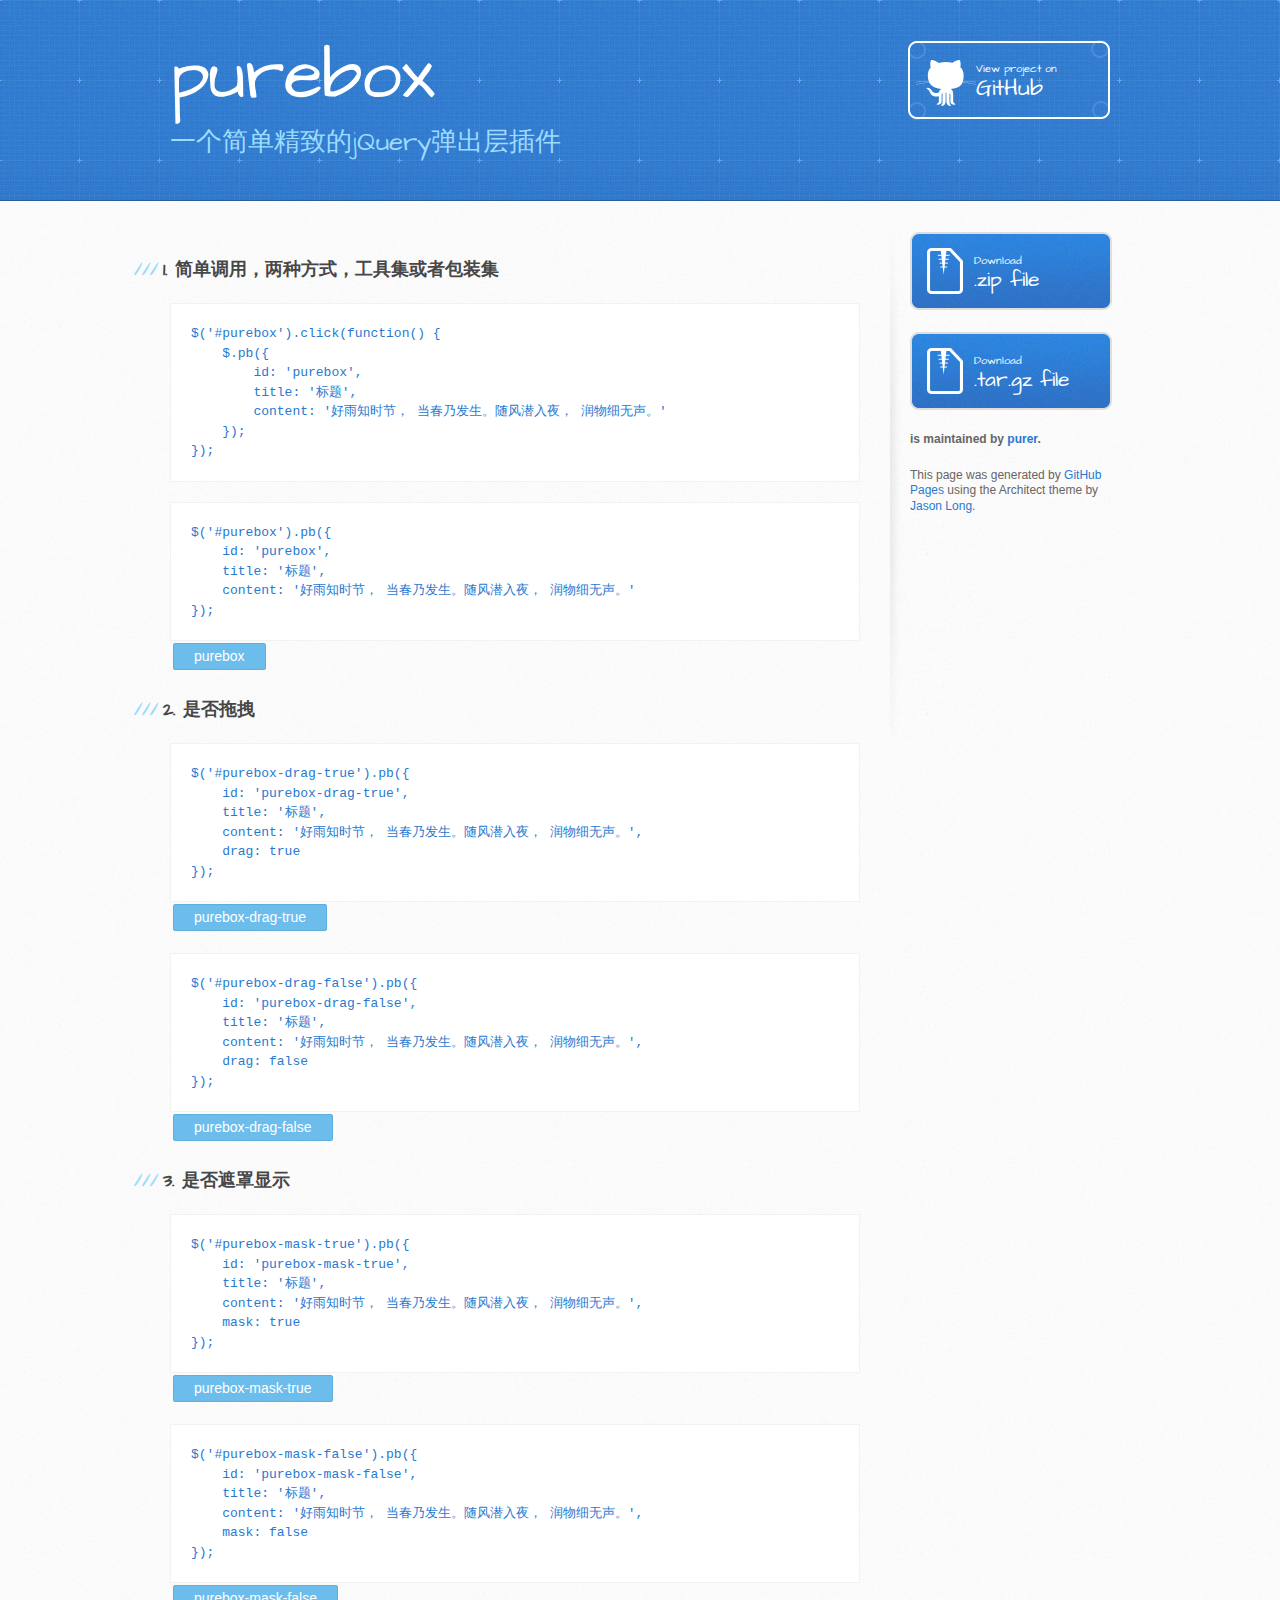
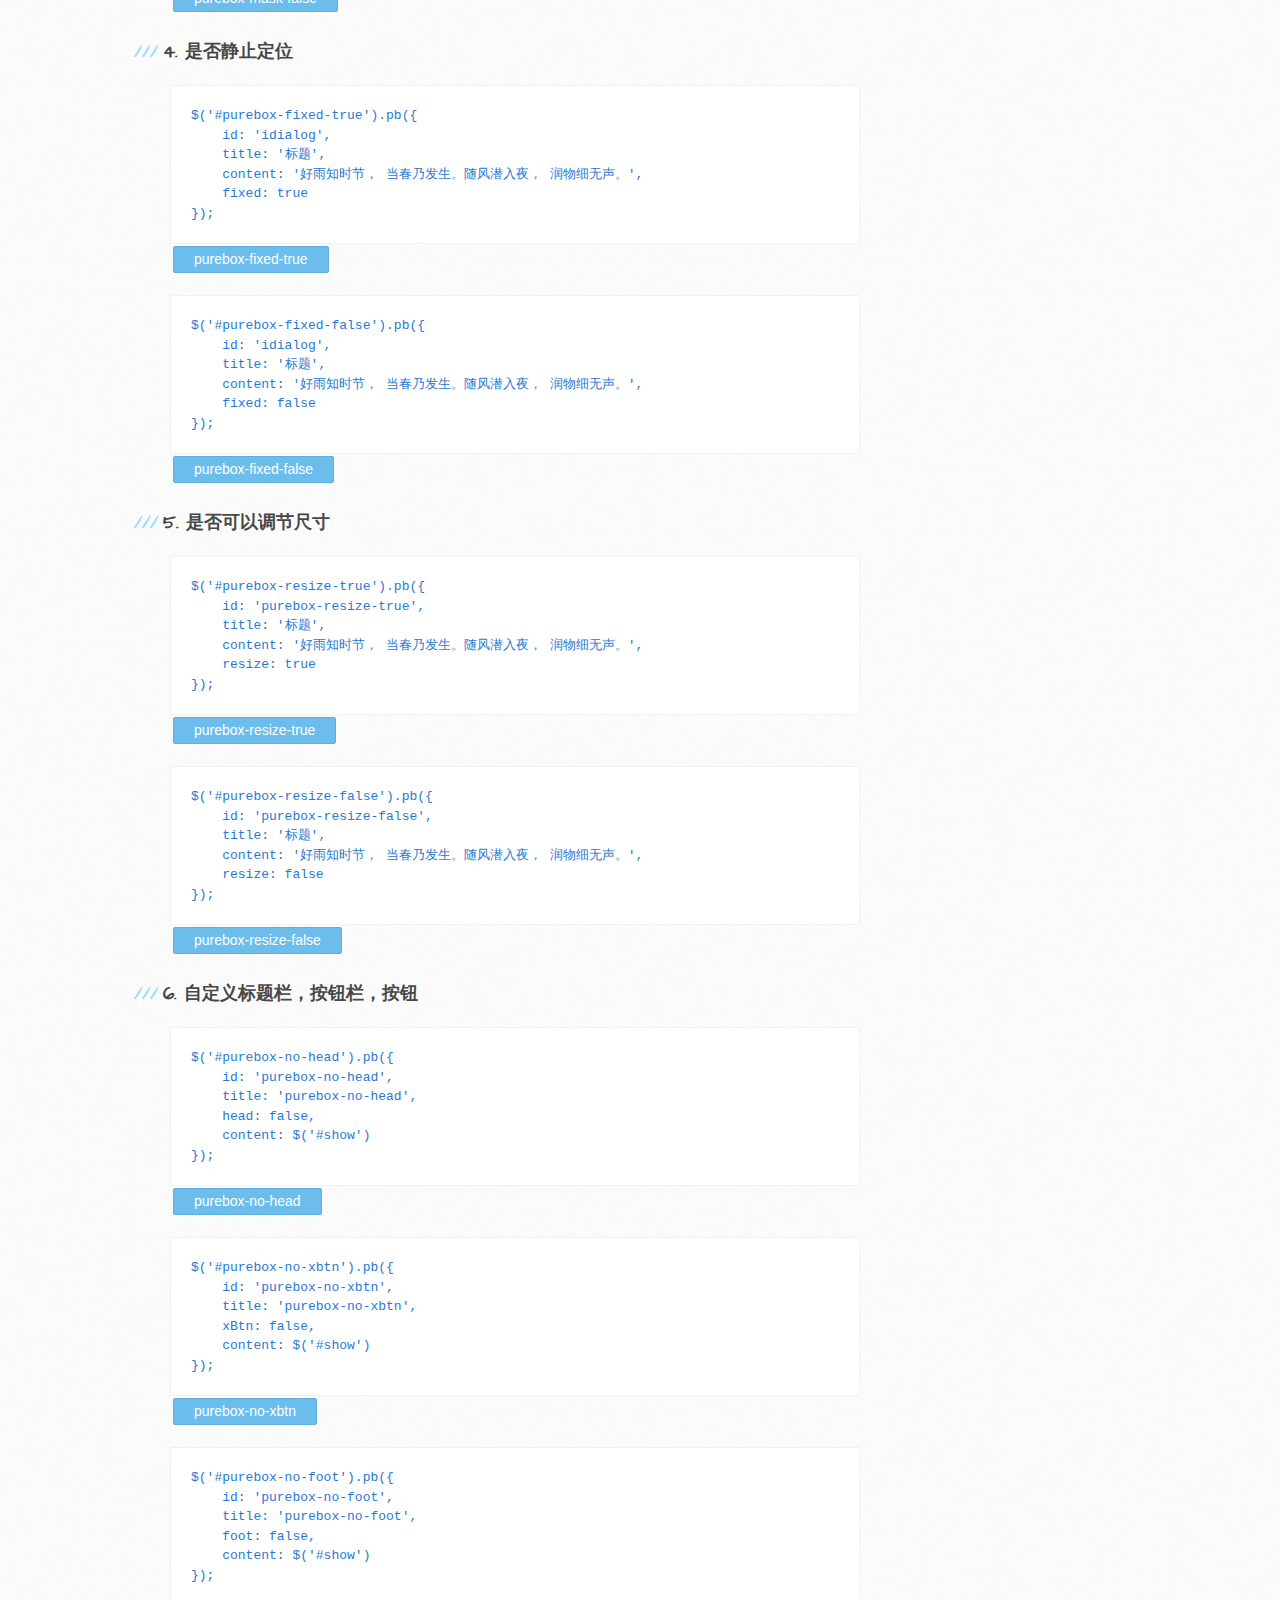
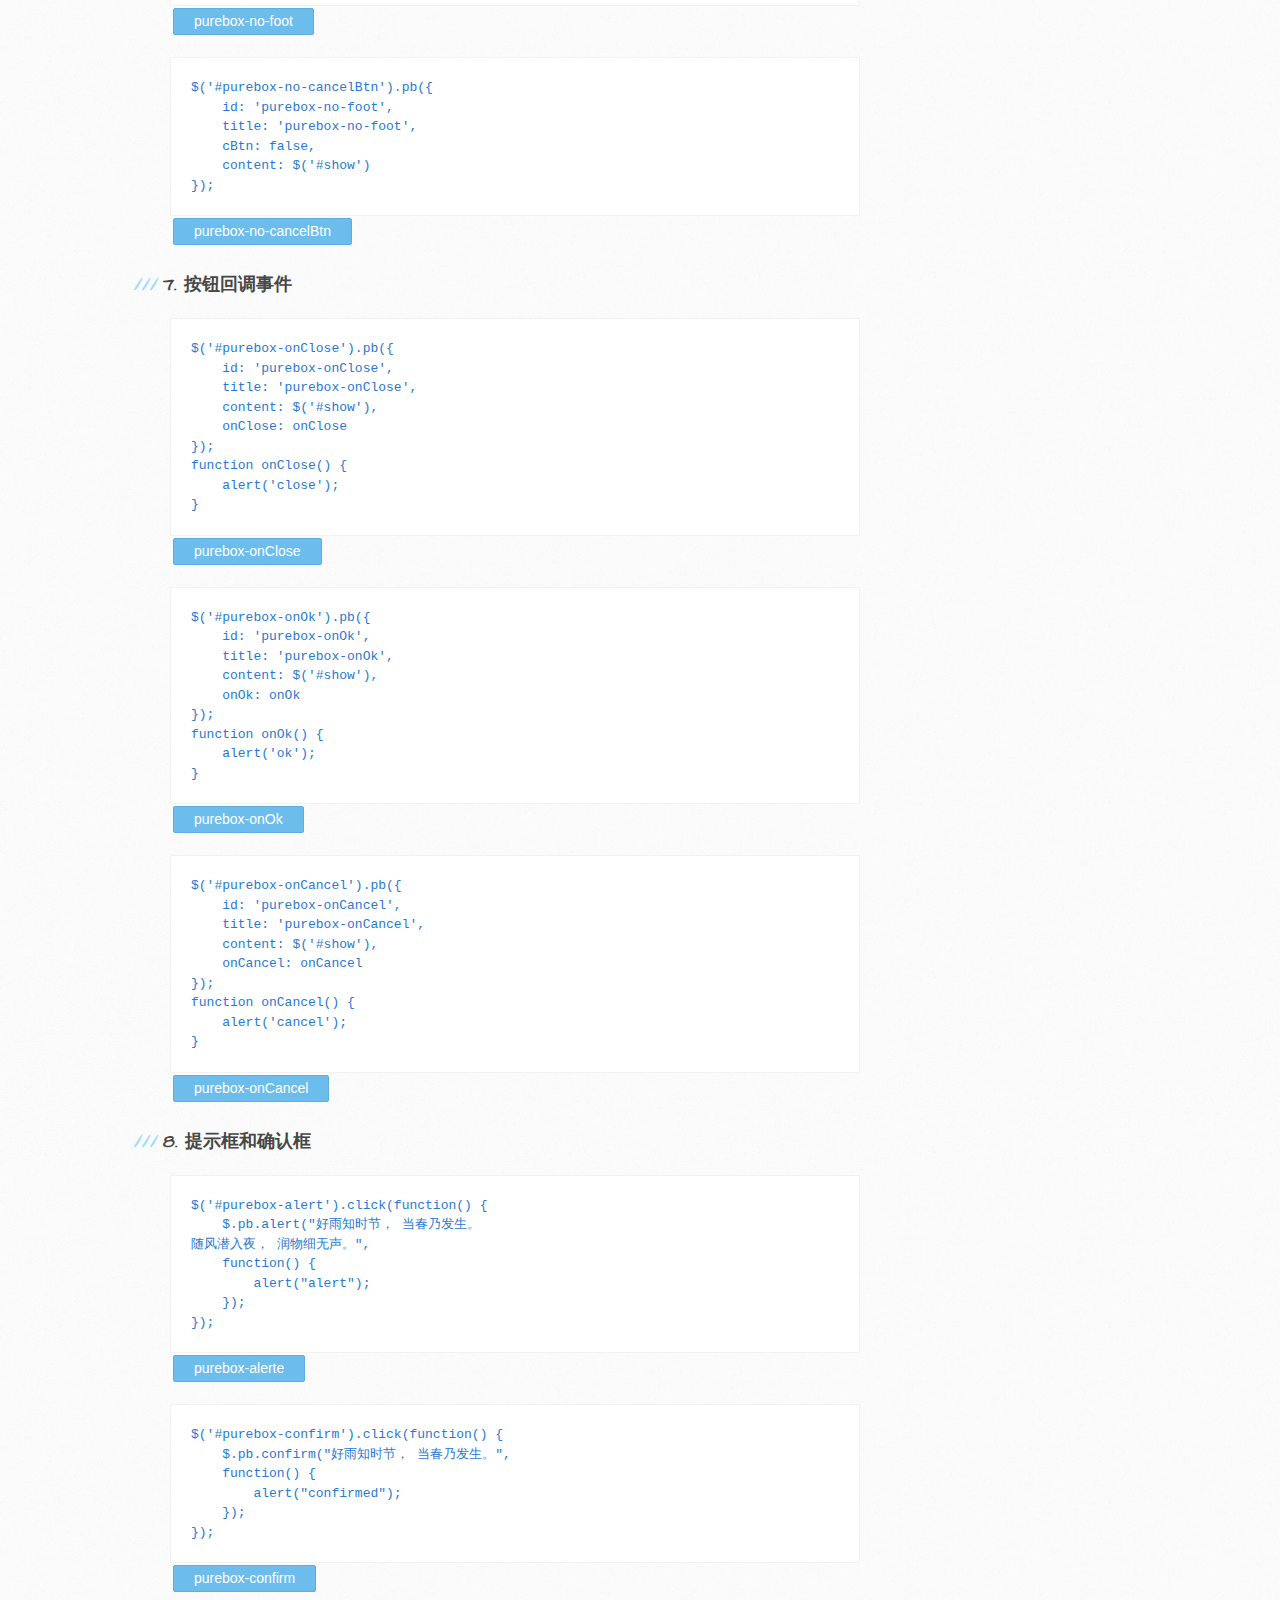
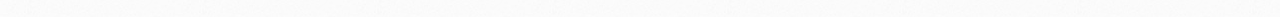
<file: index.html>
<!DOCTYPE html>
<html>
  <head>
    <meta charset='utf-8'>
    <meta http-equiv="X-UA-Compatible" content="chrome=1">
    <meta name="viewport" content="width=device-width, initial-scale=1, maximum-scale=1">
    <link rel="stylesheet" type="text/css" href="stylesheets/stylesheet.css" media="screen" />
    <link rel="stylesheet" type="text/css" href="stylesheets/pygment_trac.css" media="screen" />
    <link rel="stylesheet" type="text/css" href="stylesheets/print.css" media="print" />
	<link rel="stylesheet" type="text/css" href="stylesheets/purebox/tooltips-arrow.css"/>
    <link rel="stylesheet" type="text/css" href="stylesheets/purebox/purebox-metro.css"/>
    <!--[if lt IE 9]>
    <script src="//html5shiv.googlecode.com/svn/trunk/html5.js"></script>
    <![endif]-->
    <title>purebox by purer</title>
  </head>

  <body>
    <header>
      <div class="inner">
        <h1>purebox</h1>
        <h2>一个简单精致的jQuery弹出层插件</h2>
        <a href="https://github.com/purer/purebox" class="button" target="_blank"><small>View project on</small>GitHub</a>
      </div>
    </header>

    <div id="content-wrapper">
      <div class="inner clearfix">
        <section id="main-content">
          <h3>1. 简单调用，两种方式，工具集或者包装集</h3>
<pre><code>​$('#purebox').click(function() {
    $.pb({
        id: 'purebox',
        title: '标题',
        content: '好雨知时节， 当春乃发生。随风潜入夜， 润物细无声。'
    });
});</code></pre>
<pre><code>​​$('#purebox').pb({
    id: 'purebox',
    title: '标题',
    content: '好雨知时节， 当春乃发生。随风潜入夜， 润物细无声。'
});</code></pre>
		 <a class="pb-button pb-bluebtn" id="purebox">purebox</a>

		 <h3>2. 是否拖拽</h3>
<pre><code>$('#purebox-drag-true').pb({
    id: 'purebox-drag-true',
    title: '标题',
    content: '好雨知时节， 当春乃发生。随风潜入夜， 润物细无声。',
    drag: true
});
</code></pre>
		<a class="pb-button pb-bluebtn" id="purebox-drag-true">purebox-drag-true</a>
<pre><code>$('#purebox-drag-false').pb({
    id: 'purebox-drag-false',
    title: '标题',
    content: '好雨知时节， 当春乃发生。随风潜入夜， 润物细无声。',
    drag: false
});
</code></pre>
		<a class="pb-button pb-bluebtn" id="purebox-drag-false">purebox-drag-false</a>

		 <h3>3. 是否遮罩显示</h3>
<pre><code>$('#purebox-mask-true').pb({
    id: 'purebox-mask-true',
    title: '标题',
    content: '好雨知时节， 当春乃发生。随风潜入夜， 润物细无声。',
    mask: true
});
</code></pre>
		 <a class="pb-button pb-bluebtn" id="purebox-mask-true">purebox-mask-true</a>
<pre><code>$('#purebox-mask-false').pb({
    id: 'purebox-mask-false',
    title: '标题',
    content: '好雨知时节， 当春乃发生。随风潜入夜， 润物细无声。',
    mask: false
});
</code></pre>
		 <a class="pb-button pb-bluebtn" id="purebox-mask-false">purebox-mask-false</a>

		 <h3>4. 是否静止定位</h3>
<pre><code>$('#purebox-fixed-true').pb({
    id: 'idialog',
    title: '标题',
    content: '好雨知时节， 当春乃发生。随风潜入夜， 润物细无声。',
    fixed: true
});
</code></pre>
		 <a class="pb-button pb-bluebtn" id="purebox-fixed-true">purebox-fixed-true</a>
<pre><code>$('#purebox-fixed-false').pb({
    id: 'idialog',
    title: '标题',
    content: '好雨知时节， 当春乃发生。随风潜入夜， 润物细无声。',
    fixed: false
});
</code></pre>
		 <a class="pb-button pb-bluebtn" id="purebox-fixed-false">purebox-fixed-false</a>

		 <h3>5. 是否可以调节尺寸</h3>
<pre><code>$('#purebox-resize-true').pb({
    id: 'purebox-resize-true',
    title: '标题',
    content: '好雨知时节， 当春乃发生。随风潜入夜， 润物细无声。',
    resize: true
});
</code></pre>
		 <a class="pb-button pb-bluebtn" id="purebox-resize-true">purebox-resize-true</a>
<pre><code>$('#purebox-resize-false').pb({
    id: 'purebox-resize-false',
    title: '标题',
    content: '好雨知时节， 当春乃发生。随风潜入夜， 润物细无声。',
    resize: false
});
</code></pre>
		<a class="pb-button pb-bluebtn" id="purebox-resize-false">purebox-resize-false</a>

		 <h3>6. 自定义标题栏，按钮栏，按钮</h3>
<pre><code>$('#purebox-no-head').pb({
    id: 'purebox-no-head',
    title: 'purebox-no-head',
    head: false,
    content: $('#show')
});
</code></pre>
		 <a class="pb-button pb-bluebtn" id="purebox-no-head">purebox-no-head</a>
<pre><code>$('#purebox-no-xbtn').pb({
    id: 'purebox-no-xbtn',
    title: 'purebox-no-xbtn',
    xBtn: false,
    content: $('#show')
});
</code></pre>
		 <a class="pb-button pb-bluebtn" id="purebox-no-xbtn">purebox-no-xbtn</a>
<pre><code>$('#purebox-no-foot').pb({
    id: 'purebox-no-foot',
    title: 'purebox-no-foot',
    foot: false,
    content: $('#show')
});
</code></pre>
		 <a class="pb-button pb-bluebtn" id="purebox-no-foot">purebox-no-foot</a>
<pre><code>$('#purebox-no-cancelBtn').pb({
    id: 'purebox-no-foot',
    title: 'purebox-no-foot',
    cBtn: false,
    content: $('#show')
});
</code></pre>
		 <a class="pb-button pb-bluebtn" id="purebox-no-cancelBtn">purebox-no-cancelBtn</a>

		 <h3>7. 按钮回调事件</h3>
<pre><code>$('#purebox-onClose').pb({
    id: 'purebox-onClose',
    title: 'purebox-onClose',
    content: $('#show'),
    onClose: onClose
});
function onClose() {
    alert('close');
}
</code></pre>
		 <a class="pb-button pb-bluebtn" id="purebox-onClose">purebox-onClose</a>
<pre><code>$('#purebox-onOk').pb({
    id: 'purebox-onOk',
    title: 'purebox-onOk',
    content: $('#show'),
    onOk: onOk
});
function onOk() {
    alert('ok');
}
</code></pre>
		 <a class="pb-button pb-bluebtn" id="purebox-onOk">purebox-onOk</a>
<pre><code>$('#purebox-onCancel').pb({
    id: 'purebox-onCancel',
    title: 'purebox-onCancel',
    content: $('#show'),
    onCancel: onCancel
});
function onCancel() {
    alert('cancel');
}
</code></pre>
		 <a class="pb-button pb-bluebtn" id="purebox-onCancel">purebox-onCancel</a>

		 <h3>8. 提示框和确认框</h3>
<pre><code>$('#purebox-alert').click(function() {
    $.pb.alert("好雨知时节， 当春乃发生。<br>随风潜入夜， 润物细无声。",
    function() {
        alert("alert");
    });
});
</code></pre>
		 <a class="pb-button pb-bluebtn" id="purebox-alert">purebox-alerte</a>
<pre><code>$('#purebox-confirm').click(function() {
    $.pb.confirm("好雨知时节， 当春乃发生。",
    function() {
        alert("confirmed");
    });
});
</code></pre>
		 <a class="pb-button pb-bluebtn" id="purebox-confirm">purebox-confirm</a>

        </section>

        <aside id="sidebar">
          <a href="https://github.com/purer/purebox/zipball/master" class="button">
            <small>Download</small>
            .zip file
          </a>
          <a href="https://github.com/purer/purebox/tarball/master" class="button">
            <small>Download</small>
            .tar.gz file
          </a>
          <p class="repo-owner"><a href="https://github.com/purer/purebox"></a> is maintained by <a href="https://github.com/purer" target="_blank">purer</a>.</p>
          <p>This page was generated by <a href="pages.github.com">GitHub Pages</a> using the Architect theme by <a href="http://twitter.com/jasonlong">Jason Long</a>.</p>
        </aside>
      </div>
    </div>

	<script src="javascripts/jquery.js"></script>
	<script src="javascripts/jquery.resizable.js"></script>
	<script src="javascripts/jquery.purebox.js"></script>
	<script src="javascripts/main.js"></script>
  </body>
</html>
</file>
<file: stylesheets/pygment_trac.css>
.highlight  { background: #ffffff; }
.highlight .c { color: #999988; font-style: italic } /* Comment */
.highlight .err { color: #a61717; background-color: #e3d2d2 } /* Error */
.highlight .k { font-weight: bold } /* Keyword */
.highlight .o { font-weight: bold } /* Operator */
.highlight .cm { color: #999988; font-style: italic } /* Comment.Multiline */
.highlight .cp { color: #999999; font-weight: bold } /* Comment.Preproc */
.highlight .c1 { color: #999988; font-style: italic } /* Comment.Single */
.highlight .cs { color: #999999; font-weight: bold; font-style: italic } /* Comment.Special */
.highlight .gd { color: #000000; background-color: #ffdddd } /* Generic.Deleted */
.highlight .gd .x { color: #000000; background-color: #ffaaaa } /* Generic.Deleted.Specific */
.highlight .ge { font-style: italic } /* Generic.Emph */
.highlight .gr { color: #aa0000 } /* Generic.Error */
.highlight .gh { color: #999999 } /* Generic.Heading */
.highlight .gi { color: #000000; background-color: #ddffdd } /* Generic.Inserted */
.highlight .gi .x { color: #000000; background-color: #aaffaa } /* Generic.Inserted.Specific */
.highlight .go { color: #888888 } /* Generic.Output */
.highlight .gp { color: #555555 } /* Generic.Prompt */
.highlight .gs { font-weight: bold } /* Generic.Strong */
.highlight .gu { color: #800080; font-weight: bold; } /* Generic.Subheading */
.highlight .gt { color: #aa0000 } /* Generic.Traceback */
.highlight .kc { font-weight: bold } /* Keyword.Constant */
.highlight .kd { font-weight: bold } /* Keyword.Declaration */
.highlight .kn { font-weight: bold } /* Keyword.Namespace */
.highlight .kp { font-weight: bold } /* Keyword.Pseudo */
.highlight .kr { font-weight: bold } /* Keyword.Reserved */
.highlight .kt { color: #445588; font-weight: bold } /* Keyword.Type */
.highlight .m { color: #009999 } /* Literal.Number */
.highlight .s { color: #d14 } /* Literal.String */
.highlight .na { color: #008080 } /* Name.Attribute */
.highlight .nb { color: #0086B3 } /* Name.Builtin */
.highlight .nc { color: #445588; font-weight: bold } /* Name.Class */
.highlight .no { color: #008080 } /* Name.Constant */
.highlight .ni { color: #800080 } /* Name.Entity */
.highlight .ne { color: #990000; font-weight: bold } /* Name.Exception */
.highlight .nf { color: #990000; font-weight: bold } /* Name.Function */
.highlight .nn { color: #555555 } /* Name.Namespace */
.highlight .nt { color: #000080 } /* Name.Tag */
.highlight .nv { color: #008080 } /* Name.Variable */
.highlight .ow { font-weight: bold } /* Operator.Word */
.highlight .w { color: #bbbbbb } /* Text.Whitespace */
.highlight .mf { color: #009999 } /* Literal.Number.Float */
.highlight .mh { color: #009999 } /* Literal.Number.Hex */
.highlight .mi { color: #009999 } /* Literal.Number.Integer */
.highlight .mo { color: #009999 } /* Literal.Number.Oct */
.highlight .sb { color: #d14 } /* Literal.String.Backtick */
.highlight .sc { color: #d14 } /* Literal.String.Char */
.highlight .sd { color: #d14 } /* Literal.String.Doc */
.highlight .s2 { color: #d14 } /* Literal.String.Double */
.highlight .se { color: #d14 } /* Literal.String.Escape */
.highlight .sh { color: #d14 } /* Literal.String.Heredoc */
.highlight .si { color: #d14 } /* Literal.String.Interpol */
.highlight .sx { color: #d14 } /* Literal.String.Other */
.highlight .sr { color: #009926 } /* Literal.String.Regex */
.highlight .s1 { color: #d14 } /* Literal.String.Single */
.highlight .ss { color: #990073 } /* Literal.String.Symbol */
.highlight .bp { color: #999999 } /* Name.Builtin.Pseudo */
.highlight .vc { color: #008080 } /* Name.Variable.Class */
.highlight .vg { color: #008080 } /* Name.Variable.Global */
.highlight .vi { color: #008080 } /* Name.Variable.Instance */
.highlight .il { color: #009999 } /* Literal.Number.Integer.Long */

.type-csharp .highlight .k { color: #0000FF }
.type-csharp .highlight .kt { color: #0000FF }
.type-csharp .highlight .nf { color: #000000; font-weight: normal }
.type-csharp .highlight .nc { color: #2B91AF }
.type-csharp .highlight .nn { color: #000000 }
.type-csharp .highlight .s { color: #A31515 }
.type-csharp .highlight .sc { color: #A31515 }
</file>
<file: stylesheets/print.css>
html, body, div, span, applet, object, iframe,
h1, h2, h3, h4, h5, h6, p, blockquote, pre,
a, abbr, acronym, address, big, cite, code,
del, dfn, em, img, ins, kbd, q, s, samp,
small, strike, strong, sub, sup, tt, var,
b, u, i, center,
dl, dt, dd, ol, ul, li,
fieldset, form, label, legend,
table, caption, tbody, tfoot, thead, tr, th, td,
article, aside, canvas, details, embed, 
figure, figcaption, footer, header, hgroup, 
menu, nav, output, ruby, section, summary,
time, mark, audio, video {
  margin: 0;
  padding: 0;
  border: 0;
  font-size: 100%;
  font: inherit;
  vertical-align: baseline;
}
/* HTML5 display-role reset for older browsers */
article, aside, details, figcaption, figure, 
footer, header, hgroup, menu, nav, section {
  display: block;
}
body {
  line-height: 1;
}
ol, ul {
  list-style: none;
}
blockquote, q {
  quotes: none;
}
blockquote:before, blockquote:after,
q:before, q:after {
  content: '';
  content: none;
}
table {
  border-collapse: collapse;
  border-spacing: 0;
}
body {
  font-size: 13px;
  line-height: 1.5; 
  font-family: 'Helvetica Neue', Helvetica, Arial, serif;
  color: #000;
}

a {
  color: #d5000d;
  font-weight: bold;
}

header {
  padding-top: 35px;
  padding-bottom: 10px;
}

header h1 {
  font-weight: bold;
  letter-spacing: -1px;
  font-size: 48px;
  color: #303030;
  line-height: 1.2;
}

header h2 {
  letter-spacing: -1px;
  font-size: 24px;
  color: #aaa;
  font-weight: normal;
  line-height: 1.3;
}
#downloads {
  display: none;
}
#main_content {
  padding-top: 20px;
}

code, pre {
  font-family: Monaco, "Bitstream Vera Sans Mono", "Lucida Console", Terminal;
  color: #222;
  margin-bottom: 30px;
  font-size: 12px;
}

code {
  padding: 0 3px;
}

pre {
  border: solid 1px #ddd;
  padding: 20px;
  overflow: auto;
}
pre code {
  padding: 0;
}

ul, ol, dl {
  margin-bottom: 20px;
}


/* COMMON STYLES */

table {
  width: 100%;
  border: 1px solid #ebebeb;
}

th {
  font-weight: 500;
}

td {
  border: 1px solid #ebebeb;
  text-align: center; 
  font-weight: 300;
}

form {
  background: #f2f2f2;
  padding: 20px;
  
}


/* GENERAL ELEMENT TYPE STYLES */

h1 {
  font-size: 2.8em;
} 

h2 {
  font-size: 22px;
  font-weight: bold;
  color: #303030;
  margin-bottom: 8px;
} 

h3 {
  color: #d5000d;
  font-size: 18px;
  font-weight: bold;
  margin-bottom: 8px;
} 
 
h4 {
  font-size: 16px;
  color: #303030;
  font-weight: bold;
} 

h5 {
  font-size: 1em;
  color: #303030;
} 

h6 {
  font-size: .8em;
  color: #303030;
} 

p {
  font-weight: 300;
  margin-bottom: 20px;
}
 
a {
  text-decoration: none;
}

p a {
  font-weight: 400;
}

blockquote {
  font-size: 1.6em;
  border-left: 10px solid #e9e9e9;
  margin-bottom: 20px;
  padding: 0 0 0 30px;
}

ul li {
  list-style: disc inside;
  padding-left: 20px;
}

ol li {
  list-style: decimal inside;
  padding-left: 3px;
}

dl dd {
  font-style: italic;
  font-weight: 100;
}

footer {
  margin-top: 40px;
  padding-top: 20px;
  padding-bottom: 30px;
  font-size: 13px;
  color: #aaa;
}

footer a {
  color: #666;
}

/* MISC */
.clearfix:after {
  clear: both;
  content: '.';
  display: block;
  visibility: hidden;
  height: 0;
}

.clearfix {display: inline-block;}
* html .clearfix {height: 1%;}
.clearfix {display: block;}
</file>
<file: stylesheets/purebox/tooltips-arrow.css>
@CHARSET "UTF-8";
.pt {
	position: absolute;
	text-align:left;
	background: none repeat scroll 0 0 #FFFFFF;
    border: 1px solid #CFCFCF;
    box-shadow: 0 0 2px 2px rgba(0, 0, 0, 0.1);
	z-index: 2209;
	width: auto;
	height:auto;
	display:none;
}
.pt .cont {
	height: auto;
	overflow-y: auto;
	background-color: #FFFFFF;
	padding: 10px;
}
.pt .out, .pt .in {
    display: block;
    font-family: simsun;
    font-size: 0;
    height: 0;
    overflow: visible;
    position: absolute;
    width: 0;
}
/*************up*******************/
.pt-up .out, .pt-up .in{
    border-style: dashed dashed solid;
}
.pt-up .out {
    border-color: transparent transparent #CFCFCF;
    border-width: 0 7px 8px;
    left: 28px;
    top: -8px;
}
.pt-up .in {
    border-color: transparent transparent #FFFFFF;
    border-width: 0 6px 7px;
    left: 29px;
    top: -7px;
}
/*************right****************/
.pt-right .out, .pt-right .in {
    border-style: dashed dashed dashed solid;
}
.pt-right .out {
    border-color: transparent transparent transparent #CFCFCF;
    border-width: 8px 0 7px 7px;
    right: -7px;
    top: 28px;
}
.pt-right .in {
    border-color: transparent transparent transparent #FFFFFF;
    border-width: 7px 0 6px 6px;
    right: -6px;
    top: 29px;
}
/*************down*****************/
.pt-down .out, .pt-down .in {
    border-style: solid dashed dashed;
}
.pt-down .out {
    border-color: #CFCFCF transparent transparent;
    border-width: 8px 7px 0;
    bottom: -8px;
    left: 28px;
    top: auto;
}
.pt-down .in {
    border-color: #FFFFFF transparent transparent;
    border-width: 7px 6px 0;
    bottom: -7px;
    left: 29px;
    top: auto;
}
/*************left*****************/
.pt-left .out, .pt-left .in {
    border-style: dashed solid dashed dashed;
}
.pt-left .out {
    border-color: transparent #CFCFCF transparent transparent;
    border-width: 7px 8px 7px 0;
    left: -8px;
    top: 28px;
}
.pt-left .in {
    border-color: transparent #FFFFFF transparent transparent;
    border-width: 6px 7px 6px 0;
    left: -7px;
    top: 29px;
}
</file>
<file: stylesheets/purebox/purebox-metro.css>
@charset "utf-8";
a:hover {
  text-decoration: none;
}
.pb {
	/*base*/
	position: fixed;
	text-align:left;
	border: 2px solid #5CB0DF;
	/*extended
	border-radius: 4px 4px 4px 4px;
	box-shadow: 0 0 4px 2px #848484;
	*/
	/*dynamic*/
	z-index: 2209;
	left: 400px;
	top: 10px;
	width: 300px;
	font-family: "微软雅黑","Microsoft Yahei",Arial,Helvetica,sans-serif,"宋体";
    font-size: 13px;
	color: #515151;
}
.pb .pb-hd {
	font-size: 14px;
	background-color: #5CB0DF;
	color: #FFFFFF;
	cursor: move;
	height: 25px;
	line-height:24px;
	font-weight:bold;
	padding-left:5px;
}
.pb .pb-close {
	font-weight:bold;
	color: #FFFFFF;
	height:15px;
	width:15px;
	line-height:24px;
	float:right;
	padding-left:5px;
}
.pb .pb-close:hover {
	color:red;
	cursor:pointer;
}
.pb .pb-cont {
	height: 150px;
	overflow-y: auto;
	background-color: #F6F6F6;
}
.pb .pb-ft {
	background-color: #F6F6F6;
	border-top: 1px solid #DADEE5;
	height: 31px;
	line-height:25px;
}
.pb a.pb-btn {
    cursor: pointer;
	display: inline-block;
    height: 25px;
    line-height: 25px;
    margin-left: 10px;
    padding: 0 20px;
	float:right;
	margin: 2px 3px;
}
.pb a.pb-ok {
    background-color: #6CBDEC;
    border: 1px solid #5EAFDE;
    border-radius: 2px 2px 2px 2px;
    color: #FFFFFF;
}
.pb a.pb-ok:hover {
    background-color: #5CB0DF;
    border: 1px solid #50A2D1;
    color: #FFFFFF;
}
.pb a.pb-cancel {
    background-color: #F6F6F6;
    border: 1px solid #E4E5E7;
    border-radius: 2px 2px 2px 2px;
    color: #000000;
    cursor: pointer;
}
.pb a.pb-cancel:hover {
    color: #515151;
}
</file>
<file: stylesheets/stylesheet.css>
/* http://meyerweb.com/eric/tools/css/reset/ 
   v2.0 | 20110126
   License: none (public domain)
*/
html, body, div, span, applet, object, iframe,
h1, h2, h3, h4, h5, h6, p, blockquote, pre,
a, abbr, acronym, address, big, cite, code,
del, dfn, em, img, ins, kbd, q, s, samp,
small, strike, strong, sub, sup, tt, var,
b, u, i, center,
dl, dt, dd, ol, ul, li,
fieldset, form, label, legend,
table, caption, tbody, tfoot, thead, tr, th, td,
article, aside, canvas, details, embed, 
figure, figcaption, footer, header, hgroup, 
menu, nav, output, ruby, section, summary,
time, mark, audio, video {
	margin: 0;
	padding: 0;
	border: 0;
	font-size: 100%;
	font: inherit;
	vertical-align: baseline;
}
/* HTML5 display-role reset for older browsers */
article, aside, details, figcaption, figure, 
footer, header, hgroup, menu, nav, section {
	display: block;
}
body {
	line-height: 1;
}
ol, ul {
	list-style: none;
}
blockquote, q {
	quotes: none;
}
blockquote:before, blockquote:after,
q:before, q:after {
	content: '';
	content: none;
}
table {
	border-collapse: collapse;
	border-spacing: 0;
}

/* LAYOUT STYLES */
body {
  font-size: 15px;
  line-height: 1.5; 
  background: #fafafa url(../images/body-bg.jpg) 0 0 repeat;
  font-family: 'Helvetica Neue', Helvetica, Arial, serif;
  font-weight: 400;
  color: #666;
}

a {
  color: #2879d0;
}
a:hover {
  color: #2268b2;
}

header {
  padding-top: 40px;
  padding-bottom: 40px;
  font-family: 'Architects Daughter', 'Helvetica Neue', Helvetica, Arial, serif; 
  background: #2e7bcf url(../images/header-bg.jpg) 0 0 repeat-x;
  border-bottom: solid 1px #275da1;
}

header h1 {
  letter-spacing: -1px;
  font-size: 72px;
  color: #fff;
  line-height: 1;
  margin-bottom: 0.2em;
  width: 540px;
}

header h2 {
  font-size: 26px;
  color: #9ddcff;
  font-weight: normal;
  line-height: 1.3;
  width: 540px;
  letter-spacing: 0;
}

.inner {
  position: relative;
  width: 940px;
  margin: 0 auto;
}

#content-wrapper {
  border-top: solid 1px #fff;
  padding-top: 30px;
}

#main-content {
  width: 690px;
  float: left;
}

#main-content img {
  max-width: 100%;
}

aside#sidebar {
  width: 200px;
  padding-left: 20px;
  min-height: 504px;
  float: right;
  background: transparent url(../images/sidebar-bg.jpg) 0 0 no-repeat;
  font-size: 12px;
  line-height: 1.3;
}

aside#sidebar p.repo-owner,
aside#sidebar p.repo-owner a {
  font-weight: bold;
}

#downloads {
  margin-bottom: 40px;
}

a.button {
  width: 134px;
  height: 58px;
  line-height: 1.2;
  font-size: 23px;
  color: #fff;
  padding-left: 68px;
  padding-top: 22px;
  font-family: 'Architects Daughter', 'Helvetica Neue', Helvetica, Arial, serif; 
}
a.button small {
  display: block;
  font-size: 11px;
}
header a.button {
  position: absolute;
  right: 0;
  top: 0;
  background: transparent url(../images/github-button.png) 0 0 no-repeat;
}
aside a.button {
  width: 138px;
  padding-left: 64px;
  display: block;
  background: transparent url(../images/download-button.png) 0 0 no-repeat;
  margin-bottom: 20px;
  font-size: 21px;
}

code, pre {
  font-family: Monaco, "Bitstream Vera Sans Mono", "Lucida Console", Terminal, monospace;
  color: #222;
  margin-top: 20px;
  font-size: 13px;
}

code {
  background-color: #f2f8fc;
  border: solid 1px #dbe7f3;
  padding: 0 3px;
}

pre {
  padding: 20px;
  background: #fff;
  text-shadow: none;
  overflow: auto;
  border: solid 1px #f2f2f2;
}
pre code {
  color: #2879d0;
  background-color: #fff;
  border: none;
  padding: 0;
}

ul, ol, dl {
  margin-bottom: 20px;
}


/* COMMON STYLES */

hr {
  height: 1px;
  line-height: 1px;
  margin-top: 1em;
  padding-bottom: 1em;
  border: none;
  background: transparent url('../images/hr.png') 0 0 no-repeat;
}

table {
  width: 100%;
  border: 1px solid #ebebeb;
}

th {
  font-weight: 500;
}

td {
  border: 1px solid #ebebeb;
  text-align: center; 
  font-weight: 300;
}

form {
  background: #f2f2f2;
  padding: 20px;
  
}


/* GENERAL ELEMENT TYPE STYLES */

#main-content h1 {
  font-family: 'Architects Daughter', 'Helvetica Neue', Helvetica, Arial, serif; 
  font-size: 2.8em;
  letter-spacing: -1px;
  color: #474747;
} 

#main-content h1:before {
  content: "/";
  color: #9ddcff;
  padding-right: 0.3em;
  margin-left: -0.9em;
}

#main-content h2 {
  font-family: 'Architects Daughter', 'Helvetica Neue', Helvetica, Arial, serif; 
  font-size: 22px;
  font-weight: bold;
  margin-bottom: 8px;
  color: #474747;
} 
#main-content h2:before {
  content: "//";
  color: #9ddcff;
  padding-right: 0.3em;
  margin-left: -1.5em;
}

#main-content h3 {
  font-family: 'Architects Daughter', 'Helvetica Neue', Helvetica, Arial, serif; 
  font-size: 18px;
  font-weight: bold;
  margin-top: 24px;
  margin-bottom: 8px;
  color: #474747;
} 
 
#main-content h3:before {
  content: "///";
  color: #9ddcff;
  padding-right: 0.3em;
  margin-left: -2em;
}

#main-content h4 {
  font-family: 'Architects Daughter', 'Helvetica Neue', Helvetica, Arial, serif; 
  font-size: 15px;
  font-weight: bold;
  color: #474747;
} 

h4:before {
  content: "////";
  color: #9ddcff;
  padding-right: 0.3em;
  margin-left: -2.8em;
}

#main-content h5 {
  font-family: 'Architects Daughter', 'Helvetica Neue', Helvetica, Arial, serif; 
  font-size: 14px;
  color: #474747;
} 
h5:before {
  content: "/////";
  color: #9ddcff;
  padding-right: 0.3em;
  margin-left: -3.2em;
}

#main-content h6 {
  font-family: 'Architects Daughter', 'Helvetica Neue', Helvetica, Arial, serif; 
  font-size: .8em;
  color: #474747;
} 
h6:before {
  content: "//////";
  color: #9ddcff;
  padding-right: 0.3em;
  margin-left: -3.7em;
}

p {
  margin-bottom: 20px;
}
 
a {
  text-decoration: none;
}

p a {
  font-weight: 400;
}

blockquote {
  font-size: 1.6em;
  border-left: 10px solid #e9e9e9;
  margin-bottom: 20px;
  padding: 0 0 0 30px;
}

ul li {
  list-style: disc inside;
  padding-left: 20px;
}

ol li {
  list-style: decimal inside;
  padding-left: 3px;
}

dl dd {
  font-style: italic;
  font-weight: 100;
}

footer {
  background: transparent url('../images/hr.png') 0 0 no-repeat;
  margin-top: 40px;
  padding-top: 20px;
  padding-bottom: 30px;
  font-size: 13px;
  color: #aaa;
}

footer a {
  color: #666;
}
footer a:hover {
  color: #444;
}

/* MISC */
.clearfix:after {
  clear: both;
  content: '.';
  display: block;
  visibility: hidden;
  height: 0;
}

.clearfix {display: inline-block;}
* html .clearfix {height: 1%;}
.clearfix {display: block;}

/* #Media Queries
================================================== */

/* Smaller than standard 960 (devices and browsers) */
@media only screen and (max-width: 959px) {}

/* Tablet Portrait size to standard 960 (devices and browsers) */
@media only screen and (min-width: 768px) and (max-width: 959px) {
  .inner {
    width: 740px;
  }
  header h1, header h2 {
    width: 340px;
  }
  header h1 {
    font-size: 60px;
  }
  header h2 {
    font-size: 30px;
  }
  #main-content {
    width: 490px;
  }
  #main-content h1:before,
  #main-content h2:before,
  #main-content h3:before,
  #main-content h4:before,
  #main-content h5:before,
  #main-content h6:before {
    content: none;
    padding-right: 0;
    margin-left: 0;
  }
}

/* All Mobile Sizes (devices and browser) */
@media only screen and (max-width: 767px) {
  .inner {
    width: 93%;
  }
  header {
    padding: 20px 0;
  }
  header .inner {
    position: relative;
  }
  header h1, header h2 {
    width: 100%;
  }
  header h1 {
    font-size: 48px;
  }
  header h2 {
    font-size: 24px;
  }
  header a.button {
    background-image: none;
    width: auto;
    height: auto;
    display: inline-block;
    margin-top: 15px;
    padding: 5px 10px;
    position: relative;
    text-align: center;
    font-size: 13px;
    line-height: 1;
    background-color: #9ddcff;
    color: #2879d0;
    -moz-border-radius: 5px;
    -webkit-border-radius: 5px;                     
    border-radius: 5px;    
  }
  header a.button small {
    font-size: 13px;
    display: inline;
  }
  #main-content,
  aside#sidebar {
    float: none;
    width: 100% ! important;
  }
  aside#sidebar {
    background-image: none;
    margin-top: 20px;
    border-top: solid 1px #ddd;
    padding: 20px 0;
    min-height: 0;
  }
  aside#sidebar a.button {
    display: none;
  }
  #main-content h1:before,
  #main-content h2:before,
  #main-content h3:before,
  #main-content h4:before,
  #main-content h5:before,
  #main-content h6:before {
    content: none;
    padding-right: 0;
    margin-left: 0;
  }
}

/* Mobile Landscape Size to Tablet Portrait (devices and browsers) */
@media only screen and (min-width: 480px) and (max-width: 767px) {}

/* Mobile Portrait Size to Mobile Landscape Size (devices and browsers) */
@media only screen and (max-width: 479px) {}

#dynamic-to-top {
    background: url(../images/top.gif) repeat scroll 0 0 transparent;
    bottom: 20px;
    display: none;
    height: 44px;
    left: auto;
    position: fixed;
    right: 20px;
    top: auto;
    width: 44px;
    z-index: 90;
}

@font-face {
  font-family: 'Architects Daughter';
  font-style: normal;
  font-weight: 400;
  src: local('Architects Daughter'), local('ArchitectsDaughter'), url(RXTgOOQ9AAtaVOHxx0IUBOkI_DLF4EgbZt3mhU8gQFo.woff) format('woff');
}

a.pb-button {
    cursor: pointer;
	display: inline-block;
    height: 25px;
    line-height: 25px;
    margin-left: 10px;
    padding: 0 20px;
	margin: 2px 3px;
	font-size:14px;
}

.pb-bluebtn {
    background-color: #6CBDEC;
    border: 1px solid #5EAFDE;
    border-radius: 2px 2px 2px 2px;
    color: #FFFFFF;
}
a.pb-bluebtn {
    color: #FFFFFF;
}
a.pb-bluebtn:hover {
    background-color: #5CB0DF;
    border: 1px solid #50A2D1;
    color: #FFFFFF;
}
</file>
